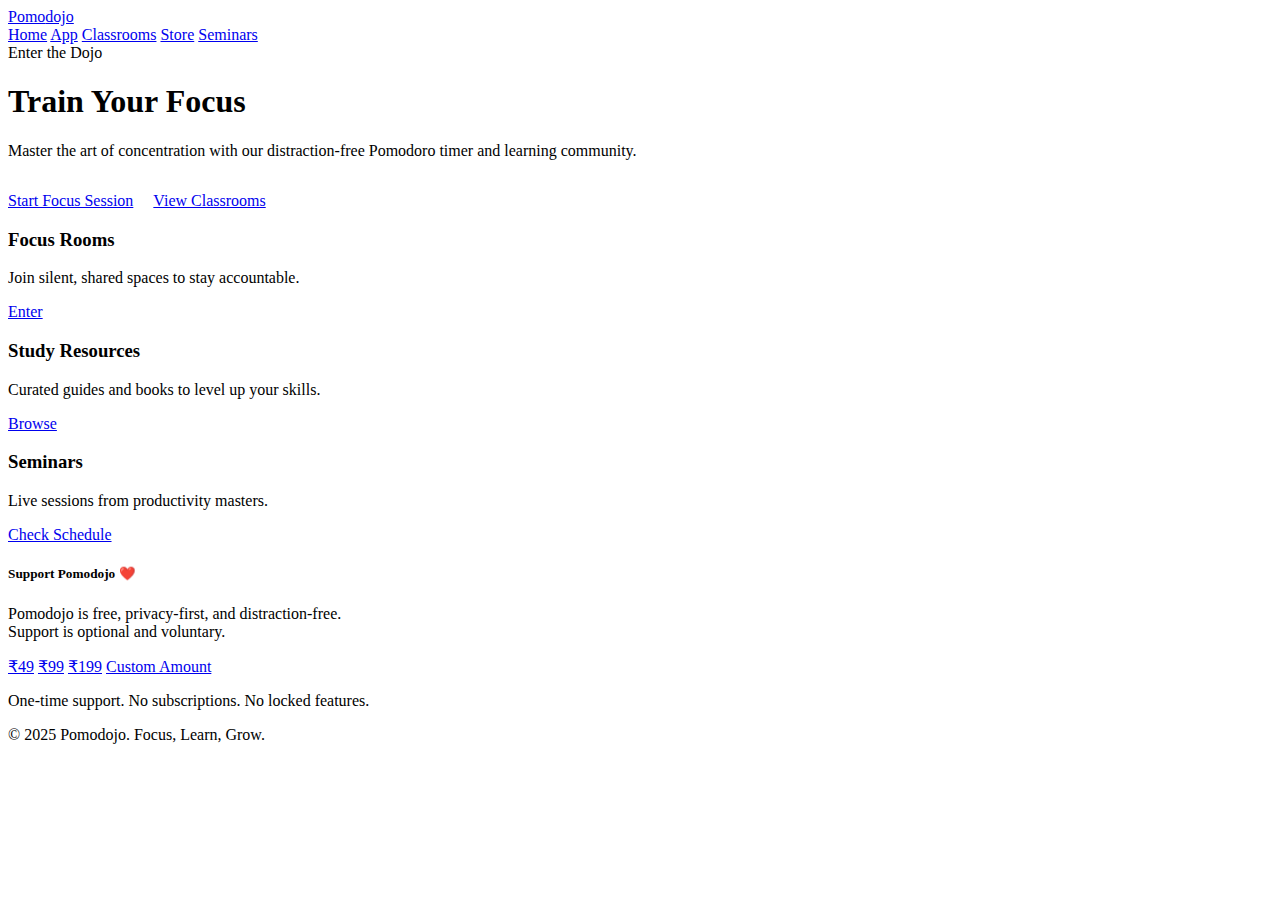
<file: index.html>
<!DOCTYPE html>
<html lang="en">
<head>
    <meta charset="UTF-8">
    <meta name="viewport" content="width=device-width, initial-scale=1.0">
    <title>Pomodojo - Train Your Focus</title>
    <meta name="description" content="A calm dojo for concentration and learning. Join the community.">
    <link rel="stylesheet" href="styles.css?v=3">
    <link rel="preconnect" href="https://fonts.googleapis.com">
    <link rel="preconnect" href="https://fonts.gstatic.com" crossorigin>
    <link href="https://fonts.googleapis.com/css2?family=Outfit:wght@400;500;600;700&display=swap" rel="stylesheet">
    <link rel="manifest" href="manifest.json">
    <meta name="theme-color" content="#6c5ce7">
    <link rel="apple-touch-icon" href="icons/icon-192.png">
</head>
<body>
    
    <nav class="navbar">
        <div class="container nav-container">
            <a href="index.html" class="logo">Pomo<span>dojo</span></a>
            <div class="nav-links">
                <a href="index.html" class="active">Home</a>
                <a href="app.html">App</a>
                <a href="classrooms.html">Classrooms</a>
                <a href="store.html">Store</a>
                <a href="seminars.html">Seminars</a>
            </div>
        </div>
    </nav>

    <main>
        <section class="hero text-center container">
            <span class="hero-subtitle">Enter the Dojo</span>
            <h1>Train Your Focus</h1>
            <p>Master the art of concentration with our distraction-free Pomodoro timer and learning community.</p>
            <div style="margin-top: 2rem;">
                <a href="app.html" class="btn btn-primary">Start Focus Session</a>
                <a href="classrooms.html" class="btn btn-outline" style="margin-left: 1rem;">View Classrooms</a>
            </div>
        </section>

        <section class="section container">
            <div class="section-grid">
                <div class="card text-center">
                    <h3>Focus Rooms</h3>
                    <p class="mb-sm" style="margin-top: 0.5rem;">Join silent, shared spaces to stay accountable.</p>
                    <a href="classrooms.html" class="btn btn-outline">Enter</a>
                </div>
                <div class="card text-center">
                    <h3>Study Resources</h3>
                    <p class="mb-sm" style="margin-top: 0.5rem;">Curated guides and books to level up your skills.</p>
                    <a href="store.html" class="btn btn-outline">Browse</a>
                </div>
                <div class="card text-center">
                    <h3>Seminars</h3>
                    <p class="mb-sm" style="margin-top: 0.5rem;">Live sessions from productivity masters.</p>
                    <a href="seminars.html" class="btn btn-outline">Check Schedule</a>
                </div>
            </div>
        </section>
    </main>

    <section class="container section" style="padding-top: 0;">
        <!-- Support Section -->
        <div class="support-section" style="border-top: none; padding-top: 0;">
            <h5>Support Pomodojo ❤️</h5>
            <p class="support-desc">Pomodojo is free, privacy-first, and distraction-free.<br>Support is optional and voluntary.</p>
            <div class="support-buttons">
                <a href="https://razorpay.me/pomodojo_49" target="_blank" rel="noopener noreferrer" class="btn-support btn-outline">₹49</a>
                <a href="https://razorpay.me/pomodojo_99" target="_blank" rel="noopener noreferrer" class="btn-support btn-outline">₹99</a>
                <a href="https://razorpay.me/pomodojo_199" target="_blank" rel="noopener noreferrer" class="btn-support btn-outline">₹199</a>
                <a href="https://razorpay.me/pomodojo_custom" target="_blank" rel="noopener noreferrer" class="btn-support btn-outline">Custom Amount</a>
            </div>
            <p class="trust-note">One-time support. No subscriptions. No locked features.</p>
        </div>
    </section>

    <footer class="text-center section" style="padding-top: 0;">
        <p>&copy; 2025 Pomodojo. Focus, Learn, Grow.</p>
    </footer>

    <script src="script.js"></script>
</body>
</html>
</file>
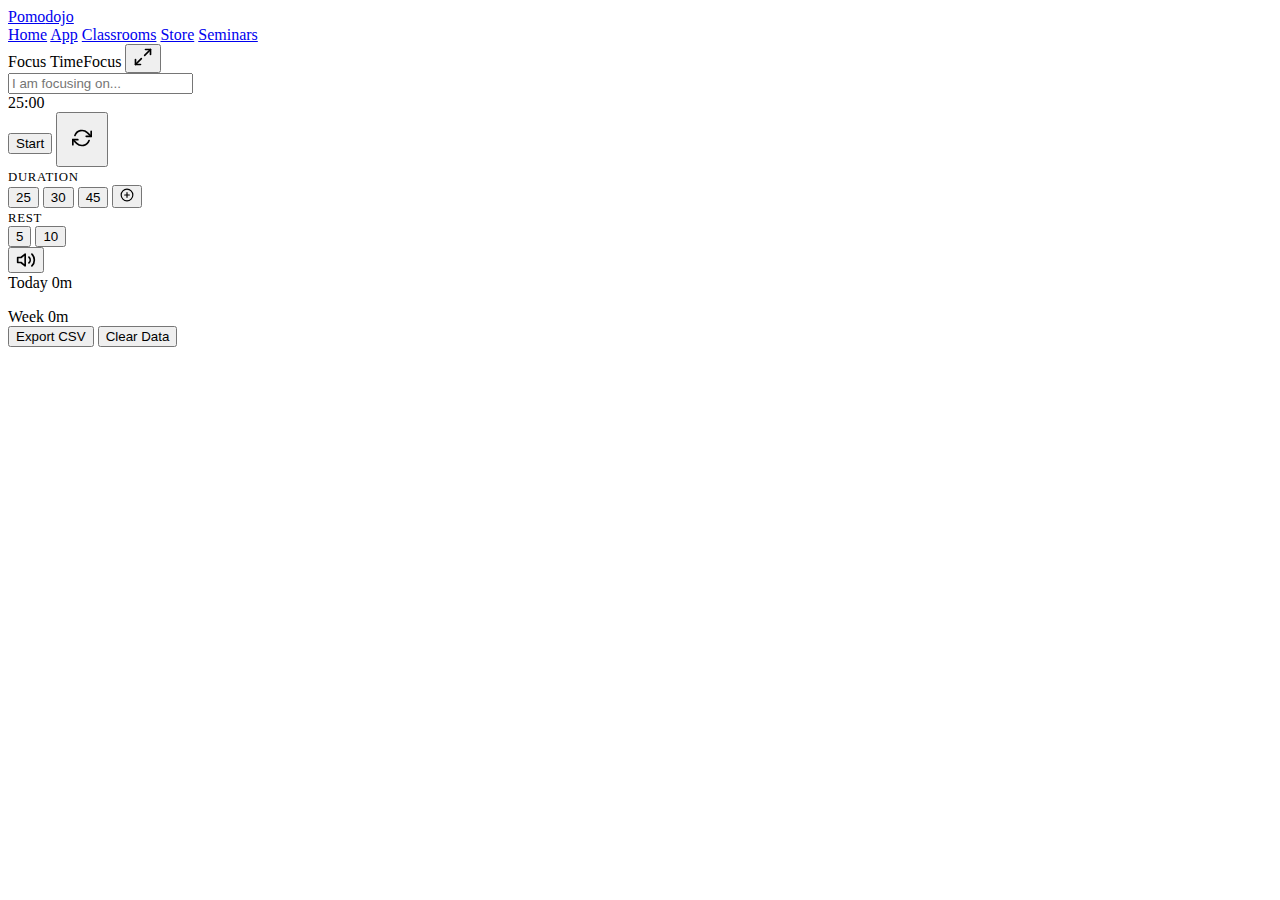
<file: app.html>
<!DOCTYPE html>
<html lang="en">
<head>
    <meta charset="UTF-8">
    <meta name="viewport" content="width=device-width, initial-scale=1.0">
    <title>Focus - Pomodojo</title>
    <link rel="stylesheet" href="styles.css?v=4">
    <link rel="preconnect" href="https://fonts.googleapis.com">
    <link rel="preconnect" href="https://fonts.gstatic.com" crossorigin>
    <link href="https://fonts.googleapis.com/css2?family=Outfit:wght@400;500;600;700&display=swap" rel="stylesheet">
    <link rel="manifest" href="manifest.json">
    <meta name="theme-color" content="#6c5ce7">
    <link rel="apple-touch-icon" href="icons/icon-192.png">
</head>
<body>

    <nav class="navbar">
        <div class="container nav-container">
            <a href="index.html" class="logo">Pomo<span>dojo</span></a>
            <div class="nav-links">
                <a href="index.html">Home</a>
                <a href="app.html" class="active">App</a>
                <a href="classrooms.html">Classrooms</a>
                <a href="store.html">Store</a>
                <a href="seminars.html">Seminars</a>
            </div>
        </div>
    </nav>

    <main class="container">
        <div class="timer-container">
            <!-- Classroom Header (Hidden by default) -->
            <div id="classroom-bar" class="classroom-bar" style="display: none;">
                <span id="classroom-name" class="classroom-name"></span>
                <span class="classroom-info">&bull; Live Session</span>
            </div>

            <div id="mode-label" class="timer-status">
                <span>Focus</span>
                <button id="btn-zen" class="zen-toggle" title="Zen Mode">
                    <svg width="20" height="20" viewBox="0 0 24 24" fill="none" stroke="currentColor" stroke-width="2" stroke-linecap="round" stroke-linejoin="round">
                        <path d="M15 3h6v6"></path>
                        <path d="M9 21H3v-6"></path>
                        <path d="M21 3l-7 7"></path>
                        <path d="M3 21l7-7"></path>
                    </svg>
                </button>
            </div>
            
            <!-- Focus Rituals -->
            <div class="ritual-container">
                <input type="text" id="task-input" class="task-input" placeholder="I am focusing on..." autocomplete="off" spellcheck="false">
                
                <div id="reflection-ui" class="reflection-ui" style="display: none;">
                    <span class="reflection-text">Done?</span>
                    <div class="reflection-options">
                        <button class="btn-tiny" data-answer="yes">Yes</button>
                        <button class="btn-tiny" data-answer="no">No</button>
                    </div>
                </div>
            </div>

            <div id="timer-display" class="timer-display">25:00</div>
            
            <div class="timer-controls">
                <button id="btn-start" class="btn btn-primary">Start</button>
                <button id="btn-reset" class="btn btn-outline" title="Reset Timer" style="min-width: unset; padding: 14px;">
                    <svg width="20" height="20" viewBox="0 0 24 24" fill="none" stroke="currentColor" stroke-width="2" stroke-linecap="round" stroke-linejoin="round">
                        <path d="M23 4v6h-6"></path>
                        <path d="M1 20v-6h6"></path>
                        <path d="M3.51 9a9 9 0 0 1 14.85-3.36L23 10M1 14l4.64 4.36A9 9 0 0 0 20.49 15"></path>
                    </svg>
                </button>
            </div>

            <!-- Settings / Controls -->
            <div class="settings-container">
                <div class="setting-group">
                    <span class="setting-label" style="font-size: 0.8rem; color: var(--text-secondary); text-transform: uppercase; letter-spacing: 0.05em;">Duration</span>
                    <div class="pill-group" id="focus-options">
                        <button class="pill-btn active" data-value="25">25</button>
                        <button class="pill-btn" data-value="30">30</button>
                        <button class="pill-btn" data-value="45">45</button>
                        <button id="btn-custom-toggle" class="pill-btn pill-icon" title="Custom Time">
                            <svg width="14" height="14" viewBox="0 0 24 24" fill="none" stroke="currentColor" stroke-width="2" stroke-linecap="round" stroke-linejoin="round">
                                <circle cx="12" cy="12" r="10"></circle>
                                <line x1="12" y1="8" x2="12" y2="16"></line>
                                <line x1="8" y1="12" x2="16" y2="12"></line>
                            </svg>
                        </button>
                    </div>
                    <div id="custom-focus-container" class="custom-input-wrapper" style="display: none; border-radius: 50px; padding: 4px 12px; background: var(--bg-color);">
                        <input type="number" id="custom-focus-input" class="custom-time-input" min="10" max="90" placeholder="Min" style="width: 40px; border: none; text-align: center; font-family: inherit;">
                    </div>
                </div>

                <div class="setting-group">
                    <span class="setting-label" style="font-size: 0.8rem; color: var(--text-secondary); text-transform: uppercase; letter-spacing: 0.05em;">Rest</span>
                    <div class="pill-group" id="break-options">
                        <button class="pill-btn active" data-value="5">5</button>
                        <button class="pill-btn" data-value="10">10</button>
                    </div>
                </div>

                 <div class="setting-group">
                    <button id="btn-sound" class="btn-icon" title="Toggle Sound">
                        <svg class="icon-sound-on" width="20" height="20" viewBox="0 0 24 24" fill="none" stroke="currentColor" stroke-width="2" stroke-linecap="round" stroke-linejoin="round">
                            <polygon points="11 5 6 9 2 9 2 15 6 15 11 19 11 5"></polygon>
                            <path d="M19.07 4.93a10 10 0 0 1 0 14.14M15.54 8.46a5 5 0 0 1 0 7.07"></path>
                        </svg>
                        <svg class="icon-sound-off" style="display: none;" width="20" height="20" viewBox="0 0 24 24" fill="none" stroke="currentColor" stroke-width="2" stroke-linecap="round" stroke-linejoin="round">
                            <polygon points="11 5 6 9 2 9 2 15 6 15 11 19 11 5"></polygon>
                            <line x1="23" y1="9" x2="17" y2="15"></line>
                            <line x1="17" y1="9" x2="23" y2="15"></line>
                        </svg>
                    </button>
                </div>
            </div>

            <!-- Identity Stats -->
            <div class="identity-stats">
                <div class="stat-row">
                    <span class="stat-text">Today</span>
                    <span id="daily-time" class="stat-bold">0m</span>
                </div>
                <div style="width: 1px; height: 16px; background: var(--border-color);"></div>
                <div class="stat-row">
                    <span class="stat-text">Week</span>
                    <span id="weekly-time" class="stat-bold">0m</span>
                </div>
            </div>
            
            <!-- Data Controls -->
            <div class="data-controls">
                <div class="data-links">
                    <button id="btn-export" class="data-link" style="color: var(--text-tertiary);">Export CSV</button>
                    <button id="btn-reset-data" class="data-link danger" style="color: var(--text-tertiary);">Clear Data</button>
                </div>
            </div>
        </div>
    </main>

    <script src="script.js"></script>
</body>
</html>
</file>
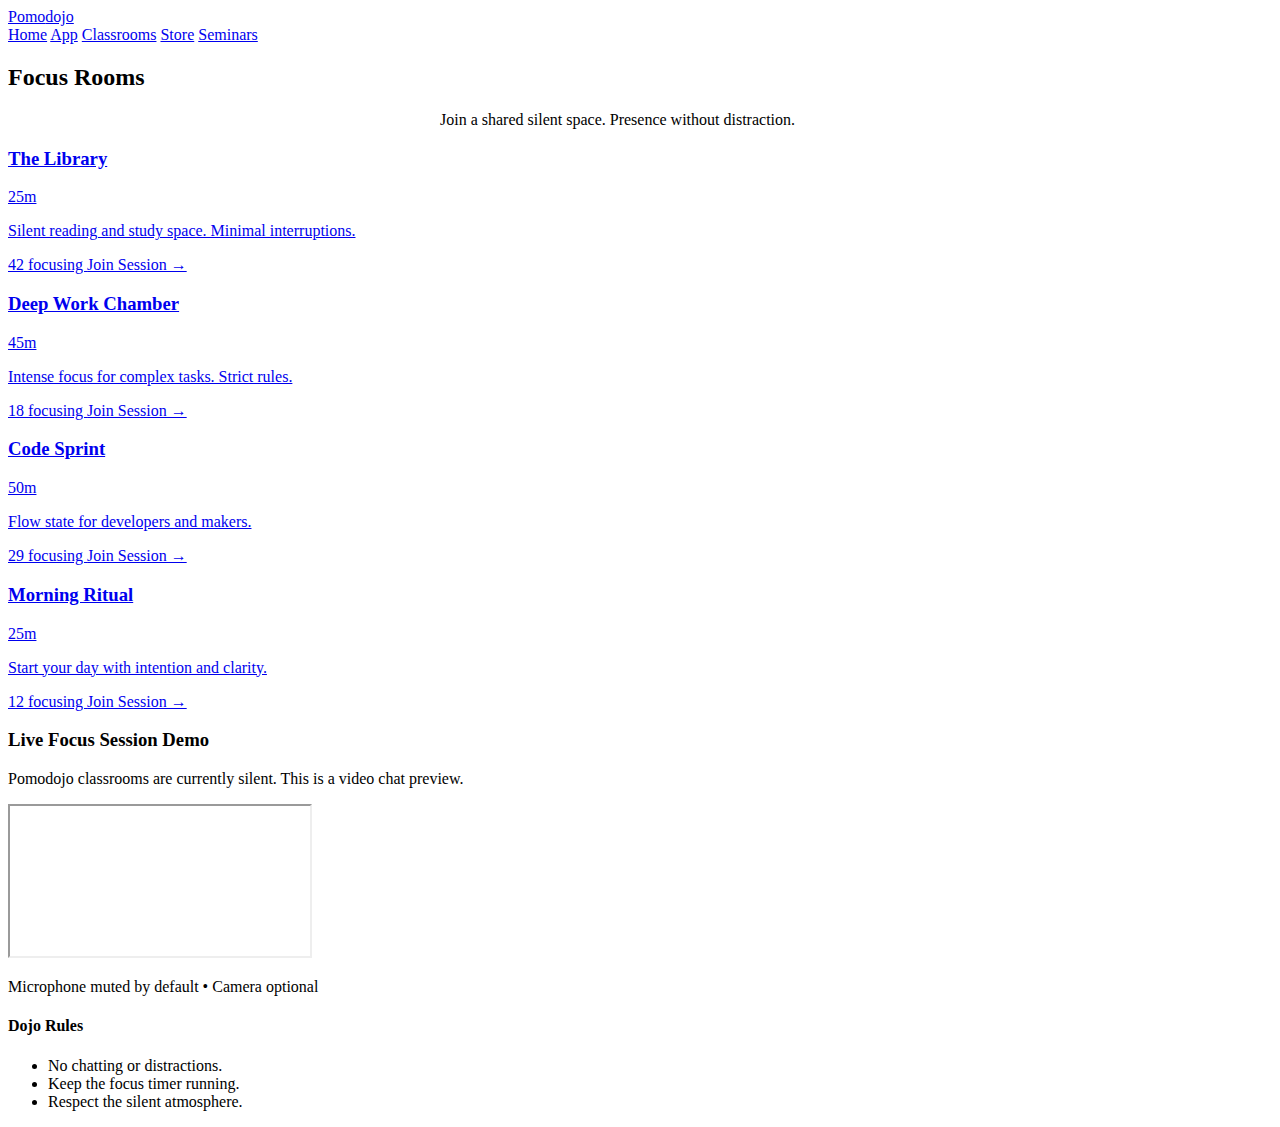
<file: classrooms.html>
<!DOCTYPE html>
<html lang="en">
<head>
    <meta charset="UTF-8">
    <meta name="viewport" content="width=device-width, initial-scale=1.0">
    <title>Classrooms - Pomodojo</title>
    <link rel="stylesheet" href="styles.css?v=2">
    <link rel="preconnect" href="https://fonts.googleapis.com">
    <link rel="preconnect" href="https://fonts.gstatic.com" crossorigin>
    <link href="https://fonts.googleapis.com/css2?family=Outfit:wght@400;500;600;700&display=swap" rel="stylesheet">
    <link rel="manifest" href="manifest.json">
    <meta name="theme-color" content="#6c5ce7">
    <link rel="apple-touch-icon" href="icons/icon-192.png">
</head>
<body>

    <nav class="navbar">
        <div class="container nav-container">
            <a href="index.html" class="logo">Pomo<span>dojo</span></a>
            <div class="nav-links">
                <a href="index.html">Home</a>
                <a href="app.html">App</a>
                <a href="classrooms.html" class="active">Classrooms</a>
                <a href="store.html">Store</a>
                <a href="seminars.html">Seminars</a>
            </div>
        </div>
    </nav>

    <main class="container section">
        <div class="text-center mb-lg">
            <h2>Focus Rooms</h2>
            <p style="color: var(--text-secondary); max-width: 400px; margin: 0.5rem auto;">Join a shared silent space. Presence without distraction.</p>
        </div>

        <div class="classroom-grid">
            <!-- Room 1 -->
            <a href="app.html?room=The+Library&duration=25" class="card classroom-card">
                <div class="room-header">
                    <h3>The Library</h3>
                    <span class="badge">25m</span>
                </div>
                <p class="room-desc">Silent reading and study space. Minimal interruptions.</p>
                <div class="room-meta">
                    <span class="online-count">
                        <span class="pulse"></span> 42 focusing
                    </span>
                    <span class="join-text">Join Session &rarr;</span>
                </div>
            </a>

            <!-- Room 2 -->
            <a href="app.html?room=Deep+Work+Chamber&duration=45" class="card classroom-card">
                <div class="room-header">
                    <h3>Deep Work Chamber</h3>
                    <span class="badge">45m</span>
                </div>
                <p class="room-desc">Intense focus for complex tasks. Strict rules.</p>
                <div class="room-meta">
                    <span class="online-count">
                        <span class="pulse"></span> 18 focusing
                    </span>
                    <span class="join-text">Join Session &rarr;</span>
                </div>
            </a>

            <!-- Room 3 -->
            <a href="app.html?room=Code+Sprint&duration=50" class="card classroom-card">
                <div class="room-header">
                    <h3>Code Sprint</h3>
                    <span class="badge">50m</span>
                </div>
                <p class="room-desc">Flow state for developers and makers.</p>
                <div class="room-meta">
                    <span class="online-count">
                        <span class="pulse"></span> 29 focusing
                    </span>
                    <span class="join-text">Join Session &rarr;</span>
                </div>
            </a>
            
             <!-- Room 4 -->
            <a href="app.html?room=Morning+Ritual&duration=25" class="card classroom-card">
                <div class="room-header">
                    <h3>Morning Ritual</h3>
                    <span class="badge">25m</span>
                </div>
                <p class="room-desc">Start your day with intention and clarity.</p>
                <div class="room-meta">
                    <span class="online-count">
                        <span class="pulse"></span> 12 focusing
                    </span>
                    <span class="join-text">Join Session &rarr;</span>
                </div>
            </a>
        </div>

        <!-- Live Focus Demo Section -->
        <div class="demo-section">
            <div class="demo-header">
                <h3>Live Focus Session <span class="badge-demo">Demo</span></h3>
                <p class="demo-disclaimer">
                     Pomodojo classrooms are currently silent. This is a video chat preview.
                </p>
            </div>
            
            <div class="video-wrapper">
                 <iframe 
                    allow="camera; microphone; fullscreen; display-capture; autoplay" 
                    src="https://meet.jit.si/PomodojoFocusDemo#config.startWithAudioMuted=true&config.startWithVideoMuted=true&config.prejoinPageEnabled=false" 
                    class="jitsi-frame"
                    title="Pomodojo Live Focus Demo"
                ></iframe>
            </div>
            
            <div class="demo-controls-hint">
                <p>Microphone muted by default • Camera optional</p>
            </div>
        </div>
        
        <div class="rules-card">
            <h4>Dojo Rules</h4>
            <ul class="rules-list">
                <li>No chatting or distractions.</li>
                <li>Keep the focus timer running.</li>
                <li>Respect the silent atmosphere.</li>
            </ul>
        </div>
    </main>
</body>
</html>
</file>
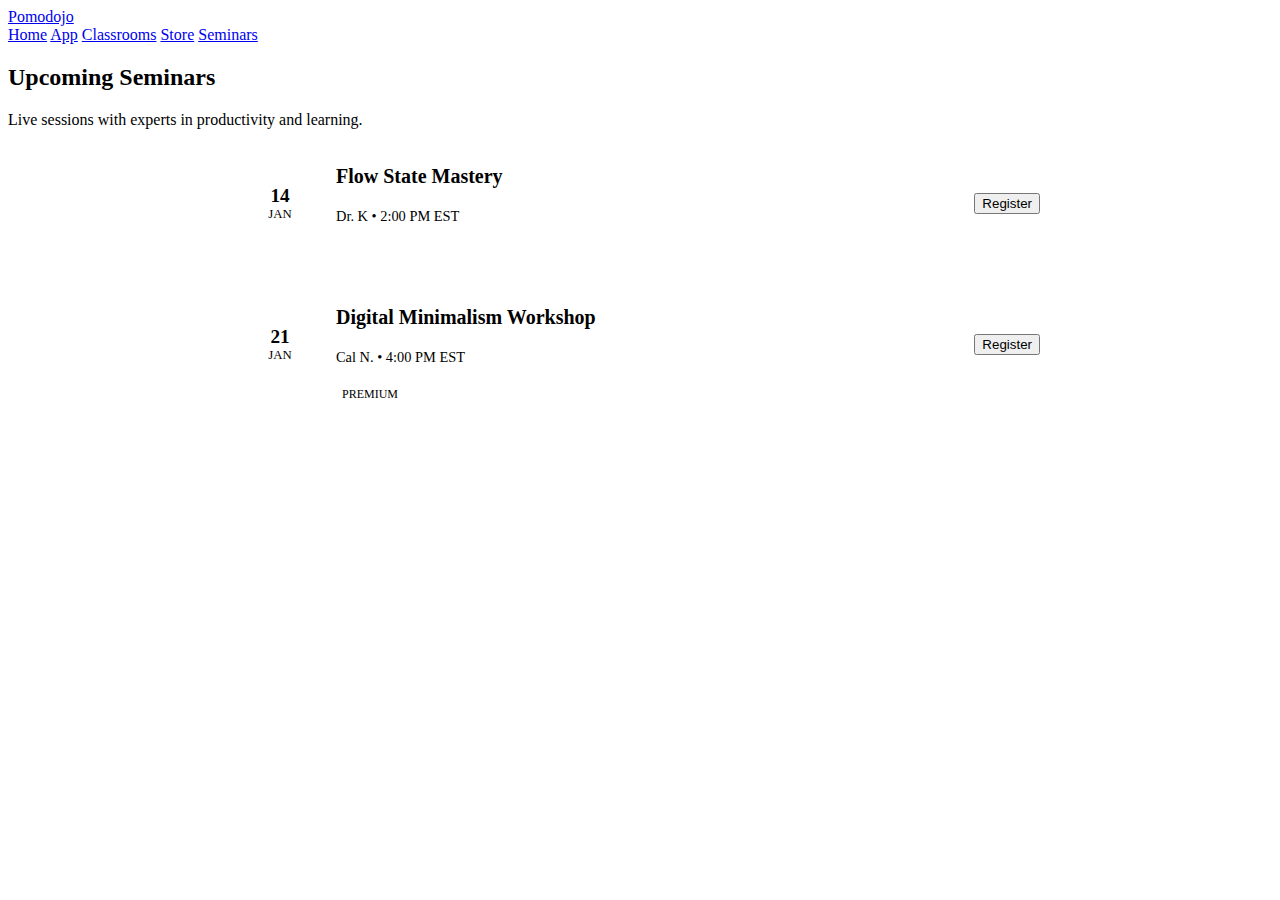
<file: seminars.html>
<!DOCTYPE html>
<html lang="en">
<head>
    <meta charset="UTF-8">
    <meta name="viewport" content="width=device-width, initial-scale=1.0">
    <title>Seminars - Pomodojo</title>
    <link rel="stylesheet" href="styles.css">
    <link rel="preconnect" href="https://fonts.googleapis.com">
    <link rel="preconnect" href="https://fonts.gstatic.com" crossorigin>
    <link href="https://fonts.googleapis.com/css2?family=Outfit:wght@400;500;600;700&display=swap" rel="stylesheet">
</head>
<body>

    <nav class="navbar">
        <div class="container nav-container">
            <a href="index.html" class="logo">Pomo<span>dojo</span></a>
            <div class="nav-links">
                <a href="index.html">Home</a>
                <a href="app.html">App</a>
                <a href="classrooms.html">Classrooms</a>
                <a href="store.html">Store</a>
                <a href="seminars.html" class="active">Seminars</a>
            </div>
        </div>
    </nav>

    <main class="container section">
        <div class="text-center mb-lg">
            <h2>Upcoming Seminars</h2>
            <p>Live sessions with experts in productivity and learning.</p>
        </div>

        <div style="display: flex; flex-direction: column; gap: 1.5rem; max-width: 800px; margin: 0 auto;">
            
            <!-- Event 1 -->
            <div class="card" style="display: grid; grid-template-columns: 80px 1fr auto; gap: 1rem; align-items: center;">
                <div style="text-align: center; background: var(--bg-color); padding: 0.5rem; border-radius: 8px;">
                    <div style="font-weight: 700; color: var(--accent-color); font-size: 1.2rem;">14</div>
                    <div style="font-size: 0.8rem; text-transform: uppercase;">JAN</div>
                </div>
                <div>
                    <h3 style="font-size: 1.25rem;">Flow State Mastery</h3>
                    <p style="font-size: 0.9rem;">Dr. K • 2:00 PM EST</p>
                    <span style="font-size: 0.75rem; background: var(--success-color); color: white; padding: 2px 6px; border-radius: 4px; margin-top: 4px; display: inline-block;">FREE</span>
                </div>
                <button class="btn btn-outline">Register</button>
            </div>

            <!-- Event 2 -->
            <div class="card" style="display: grid; grid-template-columns: 80px 1fr auto; gap: 1rem; align-items: center;">
                <div style="text-align: center; background: var(--bg-color); padding: 0.5rem; border-radius: 8px;">
                    <div style="font-weight: 700; color: var(--accent-color); font-size: 1.2rem;">21</div>
                    <div style="font-size: 0.8rem; text-transform: uppercase;">JAN</div>
                </div>
                <div>
                    <h3 style="font-size: 1.25rem;">Digital Minimalism Workshop</h3>
                    <p style="font-size: 0.9rem;">Cal N. • 4:00 PM EST</p>
                    <span style="font-size: 0.75rem; border: 1px solid var(--text-secondary); color: var(--text-secondary); padding: 2px 6px; border-radius: 4px; margin-top: 4px; display: inline-block;">PREMIUM</span>
                </div>
                <button class="btn btn-outline">Register</button>
            </div>

        </div>
    </main>
</body>
</html>
</file>
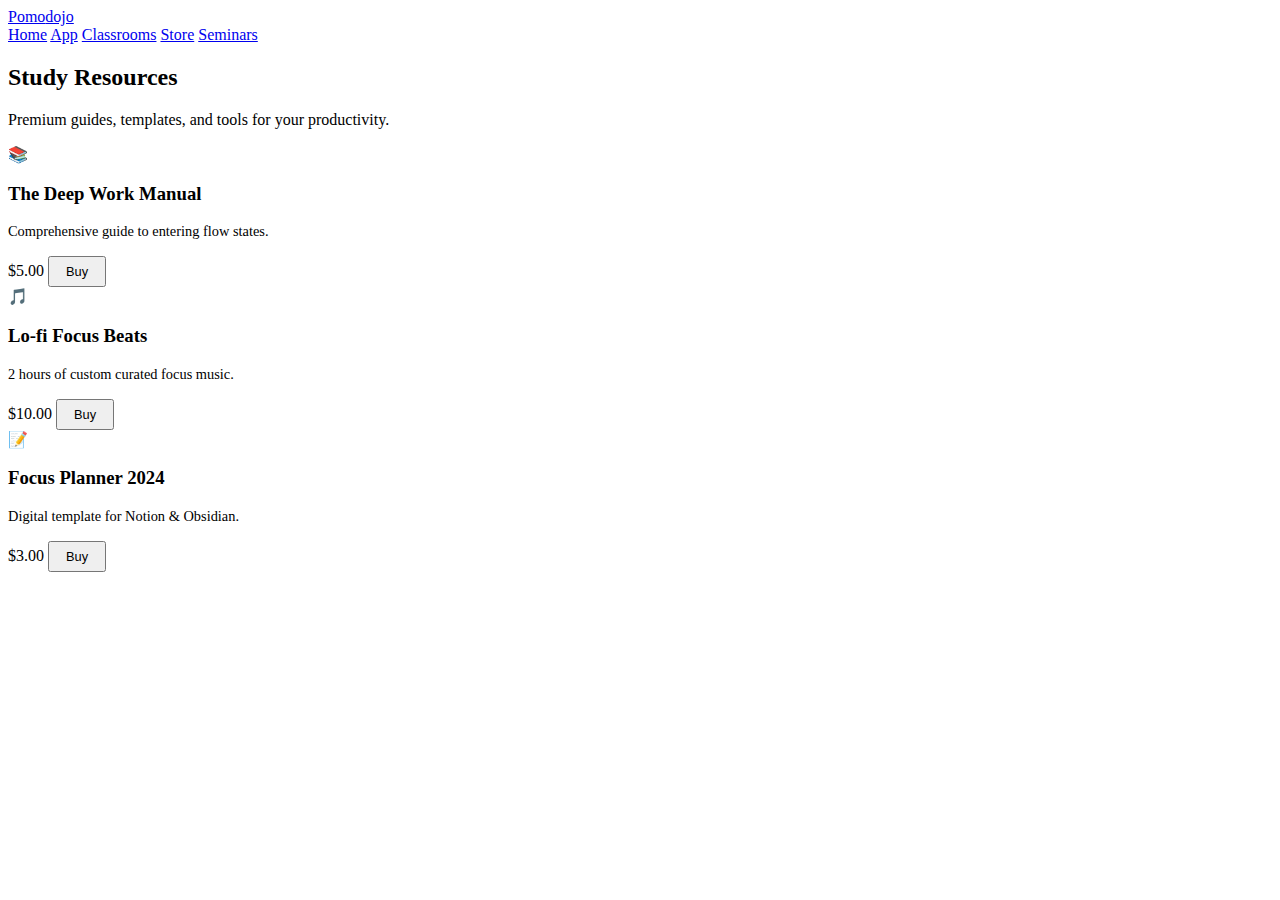
<file: store.html>
<!DOCTYPE html>
<html lang="en">
<head>
    <meta charset="UTF-8">
    <meta name="viewport" content="width=device-width, initial-scale=1.0">
    <title>Study Store - Pomodojo</title>
    <link rel="stylesheet" href="styles.css">
    <link rel="preconnect" href="https://fonts.googleapis.com">
    <link rel="preconnect" href="https://fonts.gstatic.com" crossorigin>
    <link href="https://fonts.googleapis.com/css2?family=Outfit:wght@400;500;600;700&display=swap" rel="stylesheet">
</head>
<body>

    <nav class="navbar">
        <div class="container nav-container">
            <a href="index.html" class="logo">Pomo<span>dojo</span></a>
            <div class="nav-links">
                <a href="index.html">Home</a>
                <a href="app.html">App</a>
                <a href="classrooms.html">Classrooms</a>
                <a href="store.html" class="active">Store</a>
                <a href="seminars.html">Seminars</a>
            </div>
        </div>
    </nav>

    <main class="container section">
        <div class="text-center mb-lg">
            <h2>Study Resources</h2>
            <p>Premium guides, templates, and tools for your productivity.</p>
        </div>

        <div class="resource-grid">
            <!-- Item 1 -->
            <div class="card resource-card">
                <div class="card-img">📚</div>
                <h3>The Deep Work Manual</h3>
                <p style="font-size: 0.9rem; margin-bottom: 1rem;">Comprehensive guide to entering flow states.</p>
                <div class="resource-meta">
                    <span class="price-tag">$5.00</span>
                    <button class="btn btn-primary" style="padding: 6px 16px; font-size: 0.8rem;">Buy</button>
                </div>
            </div>

            <!-- Item 2 -->
            <div class="card resource-card">
                <div class="card-img">🎵</div>
                <h3>Lo-fi Focus Beats</h3>
                <p style="font-size: 0.9rem; margin-bottom: 1rem;">2 hours of custom curated focus music.</p>
                <div class="resource-meta">
                    <span class="price-tag">$10.00</span>
                    <button class="btn btn-primary" style="padding: 6px 16px; font-size: 0.8rem;">Buy</button>
                </div>
            </div>

            <!-- Item 3 -->
            <div class="card resource-card">
                <div class="card-img">📝</div>
                <h3>Focus Planner 2024</h3>
                <p style="font-size: 0.9rem; margin-bottom: 1rem;">Digital template for Notion & Obsidian.</p>
                <div class="resource-meta">
                    <span class="price-tag">$3.00</span>
                    <button class="btn btn-primary" style="padding: 6px 16px; font-size: 0.8rem;">Buy</button>
                </div>
            </div>
        </div>
    </main>
</body>
</html>
</file>
<file: styles.css>
const CACHE_NAME = 'pomodojo-v5';
const ASSETS = [
  './',
  './index.html',
  './app.html',
  './classrooms.html',
  './store.html',
  './seminars.html',
  './styles.css',
  './script.js',
  './manifest.json',
  './icons/icon-192.png',
  './icons/icon-512.png'
];

// Install Event
self.addEventListener('install', (event) => {
  self.skipWaiting();
  event.waitUntil(
    caches.open(CACHE_NAME).then((cache) => {
      console.log('Opened cache');
      return cache.addAll(ASSETS);
    })
  );
});

// Fetch Event
self.addEventListener('fetch', (event) => {
  event.respondWith(
    caches.match(event.request).then((response) => {
      // Cache hit - return response
      if (response) {
        return response;
      }
      return fetch(event.request);
    })
  );
});

// Activate Event (Cleanup)
self.addEventListener('activate', (event) => {
  const cacheWhitelist = [CACHE_NAME];
  event.waitUntil(
    caches.keys().then((cacheNames) => {
      return Promise.all(
        cacheNames.map((cacheName) => {
          if (cacheWhitelist.indexOf(cacheName) === -1) {
            return caches.delete(cacheName);
          }
        })
      );
    })
  );
  return self.clients.claim();
});
</file>
